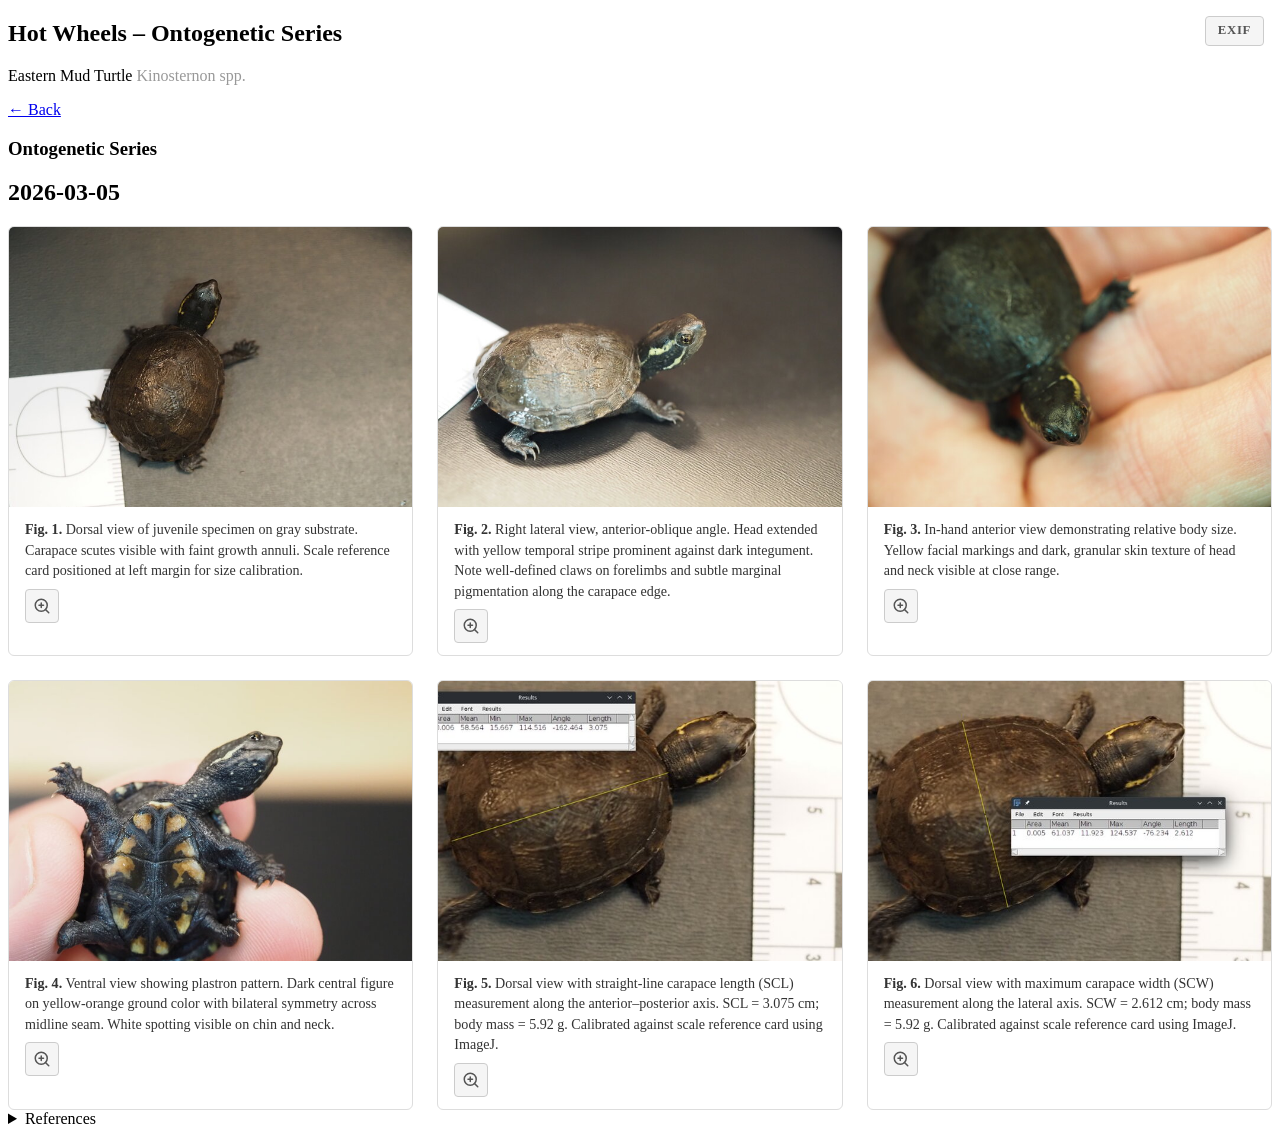
<file: gallery.html>
<!DOCTYPE html>
<html lang="en">
<head>
    <meta charset="UTF-8">
    <meta name="viewport" content="width=device-width, initial-scale=1.0">
    <title>Hot Wheels – Ontogenetic Series</title>
    <link rel="stylesheet" href="https://mosermd-bio.github.io/z-core/core.css">
    <link rel="icon" href="favicon.ico">
    <link rel="stylesheet" href="style.css">
</head>
<body>
    <h2>Hot Wheels – Ontogenetic Series</h2>
    <p>Eastern Mud Turtle <span style="color: #999">Kinosternon spp.</span></p>
    <p><a href="index.html">&larr; Back</a></p>

    <h3>Ontogenetic Series</h3>
    <div id="gallery" class="gallery"></div>

    <details>
        <summary>References</summary>
        <ol>
            <li>All photographs taken under controlled conditions with calibrated scale reference where indicated.</li>
        </ol>
    </details>

    <script src="gallery.js"></script>
</body>
</html>
</file>
<file: style.css>
/* App-specific overrides only – core styling from z-core/core.css */

.dashboard {
    display: flex;
    gap: 2rem;
    align-items: flex-start;
}

.dashboard table {
    width: auto;
    flex-shrink: 0;
}

.chart-container {
    flex: 1;
    min-width: 0;
    position: relative;
}

/* Gallery */

.gallery-grid {
    display: grid;
    grid-template-columns: repeat(auto-fill, minmax(340px, 1fr));
    gap: 1.5rem;
}

.gallery-card {
    margin: 0;
    border: 1px solid #ddd;
    border-radius: 6px;
    overflow: hidden;
    background: #fff;
    break-inside: avoid;
}

.gallery-card img {
    width: 100%;
    height: 280px;
    object-fit: cover;
    display: block;
}

.gallery-card figcaption {
    padding: 0.75rem 1rem;
    font-size: 0.88rem;
    line-height: 1.45;
    color: #333;
}

/* Global EXIF toggle */

.exif-toggle {
    position: fixed;
    top: 1rem;
    right: 1rem;
    padding: 0.4rem 0.75rem;
    border: 1px solid #ccc;
    border-radius: 4px;
    background: #f5f5f5;
    color: #555;
    font-size: 0.8rem;
    font-weight: 600;
    letter-spacing: 0.05em;
    text-decoration: none;
    cursor: pointer;
    z-index: 100;
    transition: background 0.15s, color 0.15s;
}

.exif-toggle:hover {
    background: #e0e0e0;
    color: #222;
}

.exif-toggle.active {
    background: #333;
    color: #fff;
    border-color: #333;
}

/* Card actions & EXIF */

.card-actions {
    display: flex;
    gap: 0.5rem;
    margin-top: 0.5rem;
}

.icon-btn {
    display: inline-flex;
    align-items: center;
    justify-content: center;
    width: 32px;
    height: 32px;
    border-radius: 4px;
    border: 1px solid #ccc;
    background: #f5f5f5;
    color: #555;
    cursor: pointer;
    text-decoration: none;
    transition: background 0.15s, color 0.15s;
}

.icon-btn:hover {
    background: #e0e0e0;
    color: #222;
}

.exif-panel {
    margin-top: 0.5rem;
    font-size: 0.8rem;
}

.exif-panel table {
    width: 100%;
    border-collapse: collapse;
}

.exif-panel td {
    padding: 0.15rem 0.4rem;
    border-bottom: 1px solid #eee;
}

.exif-panel td:first-child {
    font-weight: 600;
    white-space: nowrap;
    width: 1%;
}

/* Lightbox */

.lightbox {
    display: none;
    position: fixed;
    inset: 0;
    background: rgba(0, 0, 0, 0.9);
    z-index: 1000;
    cursor: pointer;
    align-items: center;
    justify-content: center;
}

.lightbox.active {
    display: flex;
}

.lightbox img {
    max-width: 95vw;
    max-height: 95vh;
    object-fit: contain;
}
</file>
